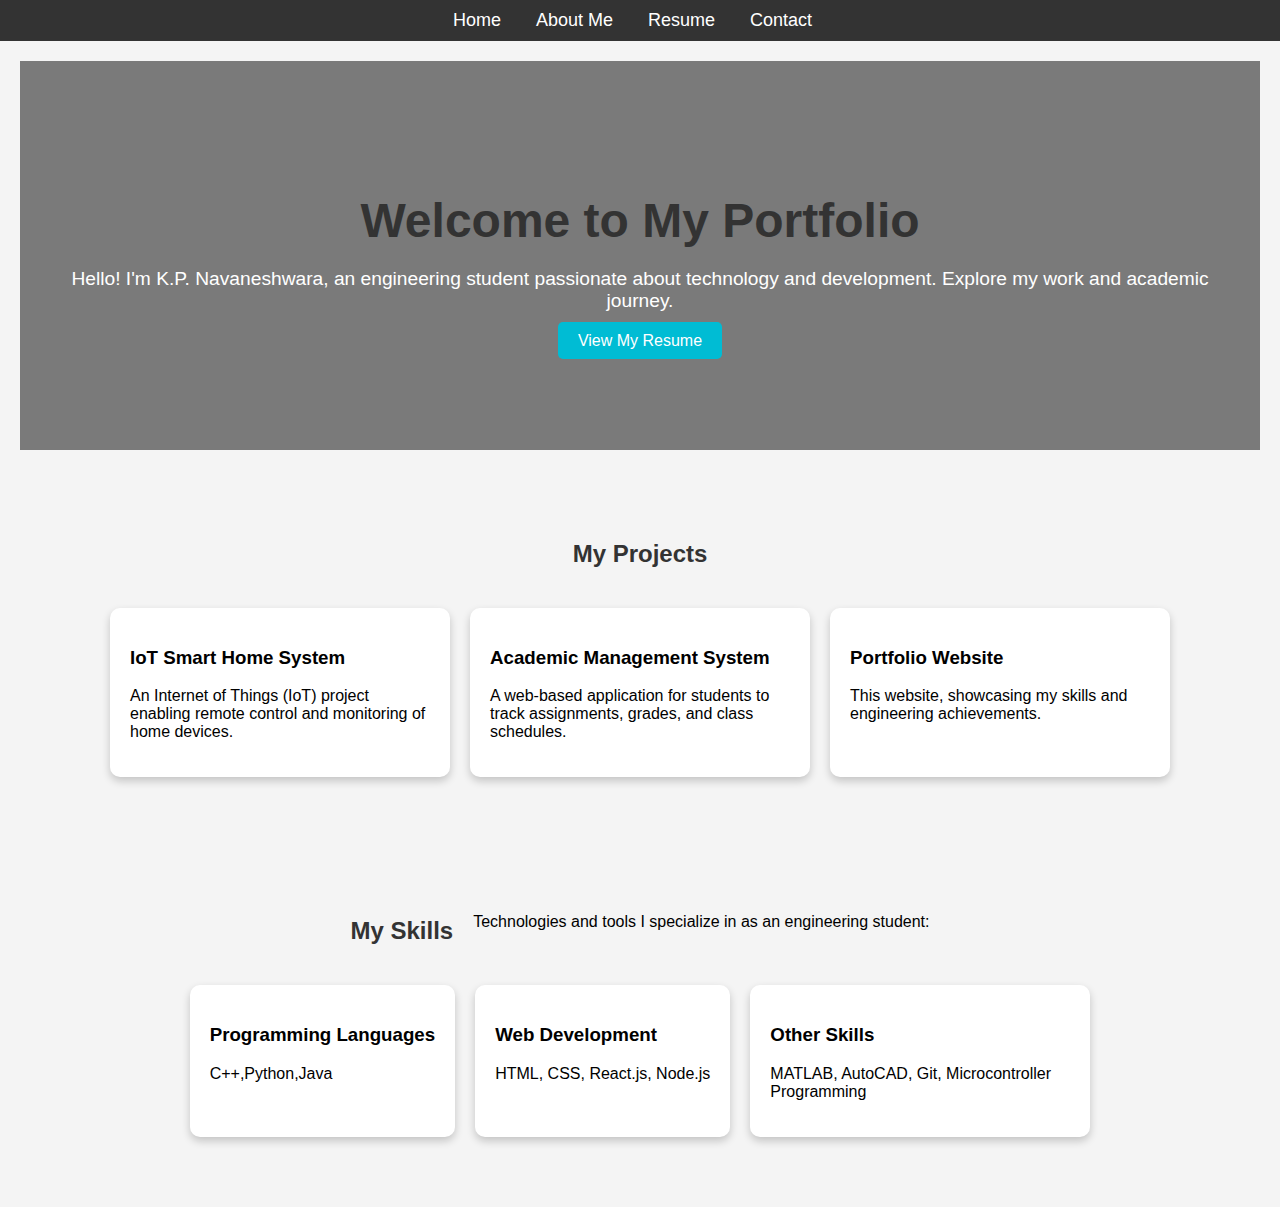
<file: index.html>
<!DOCTYPE html>
<html lang="en">
<head>
    <meta charset="UTF-8">
    <meta name="viewport" content="width=device-width, initial-scale=1.0">
    <title>K.P. Navaneshwara - Portfolio</title>
    <link rel="stylesheet" href="style.css">
    <style>
        /* Basic Styling */
        body {
            font-family: Arial, sans-serif;
            margin: 0;
            padding: 0;
            background-color: #f4f4f4;
        }

        header {
            background-color: #333;
            color: white;
            padding: 10px 0;
            position: sticky;
            top: 0;
            z-index: 1000;
        }

        nav ul {
            list-style-type: none;
            padding: 0;
            margin: 0;
            display: flex;
            justify-content: center;
            gap: 20px;
        }

        nav ul li a {
            color: white;
            text-decoration: none;
            font-size: 18px;
            transition: color 0.3s;
        }

        nav ul li a:hover {
            color: #00bcd4;
        }

        .intro {
            text-align: center;
            background: linear-gradient(rgba(0, 0, 0, 0.5), rgba(0, 0, 0, 0.5)), url('https://source.unsplash.com/1600x900/?engineering');
            background-size: cover;
            background-position: center;
            color: white;
            padding: 100px 20px;
        }

        .intro h1 {
            font-size: 3rem;
            margin-bottom: 20px;
        }

        .intro p {
            font-size: 1.2rem;
            margin-bottom: 20px;
        }

        .btn {
            padding: 10px 20px;
            background-color: #00bcd4;
            color: white;
            text-decoration: none;
            border-radius: 5px;
            font-size: 1rem;
            transition: background-color 0.3s;
        }

        .btn:hover {
            background-color: #0288a3;
        }

        section {
            padding: 50px 20px;
            text-align: center;
        }

        .projects, .skills {
            display: flex;
            flex-wrap: wrap;
            justify-content: center;
            gap: 20px;
        }

        .card {
            background: white;
            border-radius: 10px;
            box-shadow: 0 4px 8px rgba(0, 0, 0, 0.2);
            padding: 20px;
            max-width: 300px;
            text-align: left;
            transition: transform 0.3s;
        }

        .card:hover {
            transform: scale(1.05);
        }

        footer {
            text-align: center;
            padding: 20px;
            background-color: #333;
            color: white;
        }
    </style>
</head>
<body>
    <header>
        <nav>
            <ul>
                <li><a href="index.html">Home</a></li>
                <li><a href="about.html">About Me</a></li>
                <li><a href="resume1.html">Resume</a></li>
                <li><a href="contact.html">Contact</a></li>
            </ul>
        </nav>
    </header>

    <!-- Hero Section -->
    <section class="intro">
        <h1>Welcome to My Portfolio</h1>
        <p>Hello! I'm K.P. Navaneshwara, an engineering student passionate about technology and development. Explore my work and academic journey.</p>
        <a href="portfolior.html" class="btn">View My Resume</a>
    </section>

    <!-- Projects Section -->
    <section class="projects">
        <h2>My Projects</h2>
        <div class="projects">
            <div class="card">
                <h3>IoT Smart Home System</h3>
                <p>An Internet of Things (IoT) project enabling remote control and monitoring of home devices.</p>
            </div>
            <div class="card">
                <h3>Academic Management System</h3>
                <p>A web-based application for students to track assignments, grades, and class schedules.</p>
            </div>
            <div class="card">
                <h3>Portfolio Website</h3>
                <p>This website, showcasing my skills and engineering achievements.</p>
            </div>
        </div>
    </section>

    <!-- Skills Section -->
    <section class="skills">
        <h2>My Skills</h2>
        <p>Technologies and tools I specialize in as an engineering student:</p>
        <div class="skills">
            <div class="card">
                <h3>Programming Languages</h3>
                <p>C++,Python,Java</p>
            </div>
            <div class="card">
                <h3>Web Development</h3>
                <p>HTML, CSS, React.js, Node.js</p>
            </div>
            <div class="card">
                <h3>Other Skills</h3>
                <p>MATLAB, AutoCAD, Git, Microcontroller Programming</p>
            </div>
        </div>
    </section>

   
</body>
</html>
</file>
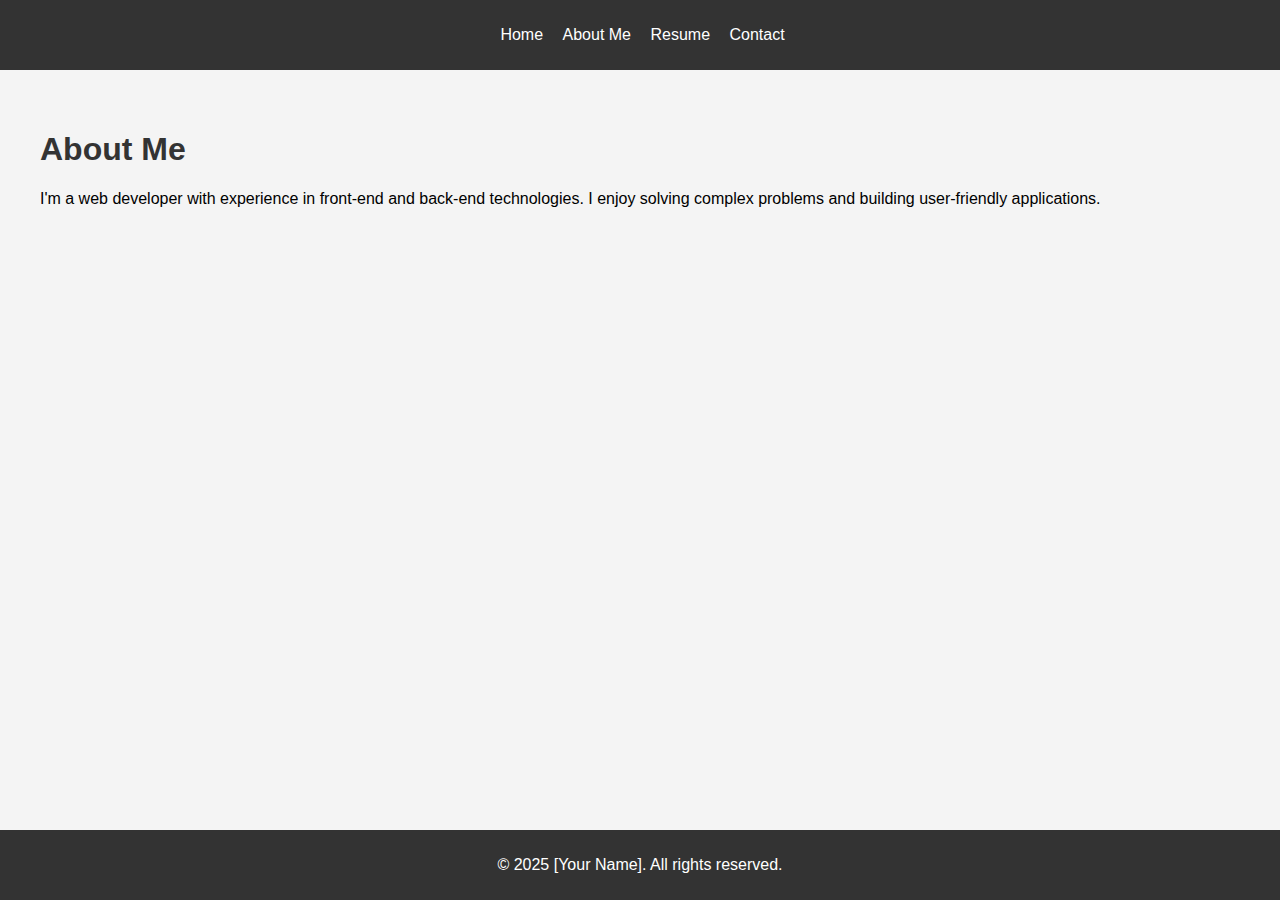
<file: about.html>
<!DOCTYPE html>
<html lang="en">
<head>
    <meta charset="UTF-8">
    <meta name="viewport" content="width=device-width, initial-scale=1.0">
    <title>About Me - My Portfolio</title>
    <link rel="stylesheet" href="style.css">
</head>
<body>
    <header>
        <nav>
            <ul>
                <li><a href="index.html">Home</a></li>
                <li><a href="about.html">About Me</a></li>
                <li><a href="resume1 .html">Resume</a></li>
                <li><a href="contact.html">Contact</a></li>
            </ul>
        </nav>
    </header>

    <section class="about">
        <h1>About Me</h1>
        <p>I'm a web developer with experience in front-end and back-end technologies. I enjoy solving complex problems and building user-friendly applications.</p>
    </section>

    <footer>
        <p>&copy; 2025 [Your Name]. All rights reserved.</p>
    </footer>
</body>
</html>
</file>
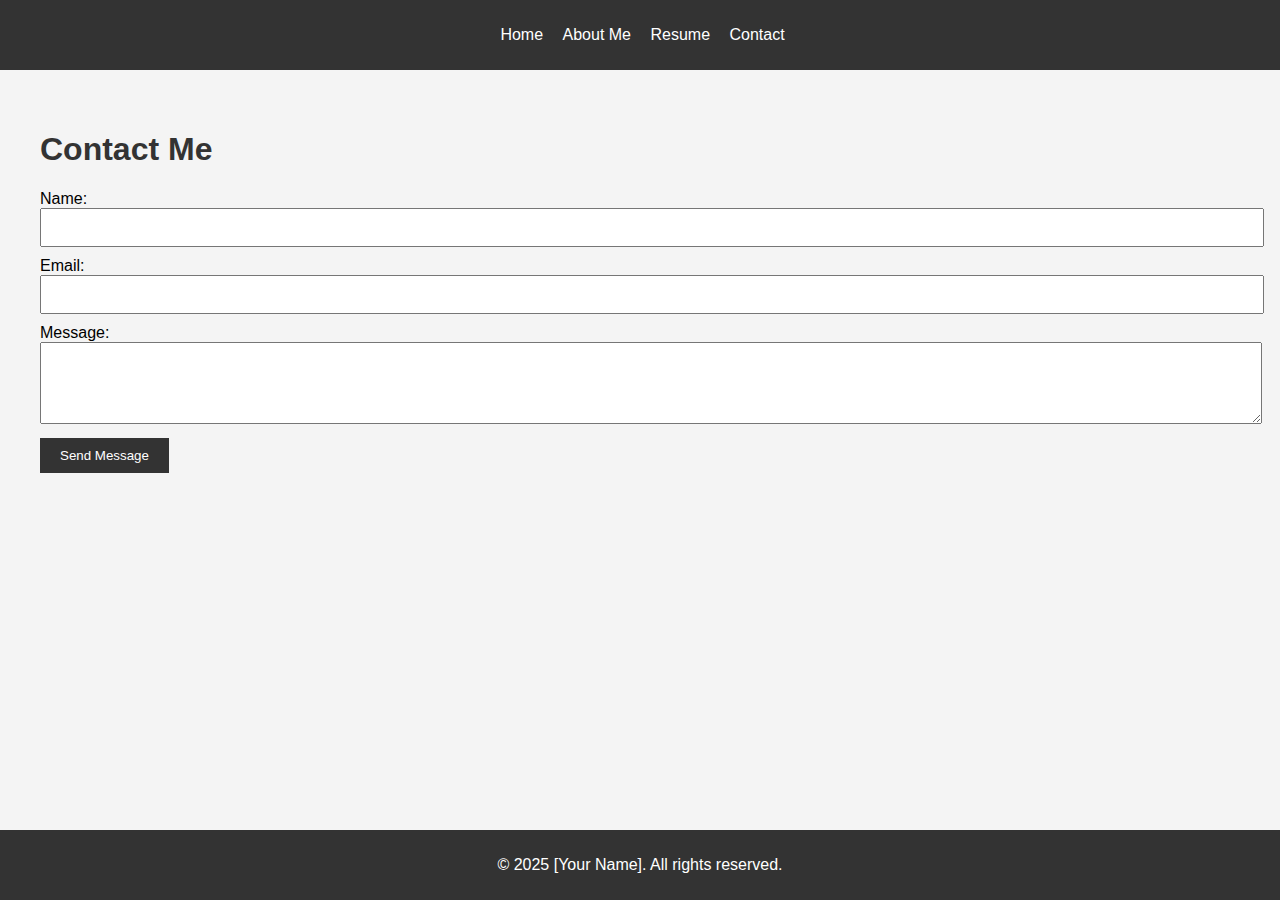
<file: contact.html>
<!DOCTYPE html>
<html lang="en">
<head>
    <meta charset="UTF-8">
    <meta name="viewport" content="width=device-width, initial-scale=1.0">
    <title>Contact - My Portfolio</title>
    <link rel="stylesheet" href="style.css">
</head>
<body>
    <header>
        <nav>
            <ul>
                <li><a href="index.html">Home</a></li>
                <li><a href="about.html">About Me</a></li>
                <li><a href="resume.html">Resume</a></li>
                <li><a href="contact.html">Contact</a></li>
            </ul>
        </nav>
    </header>

    <section class="contact">
        <h1>Contact Me</h1>
        <form action="#" method="post">
            <label for="name">Name:</label>
            <input type="text" id="name" name="name" required>

            <label for="email">Email:</label>
            <input type="email" id="email" name="email" required>

            <label for="message">Message:</label>
            <textarea id="message" name="message" rows="4" required></textarea>

            <button type="submit">Send Message</button>
        </form>
    </section>

    <footer>
        <p>&copy; 2025 [Your Name]. All rights reserved.</p>
    </footer>
</body>
</html>
</file>
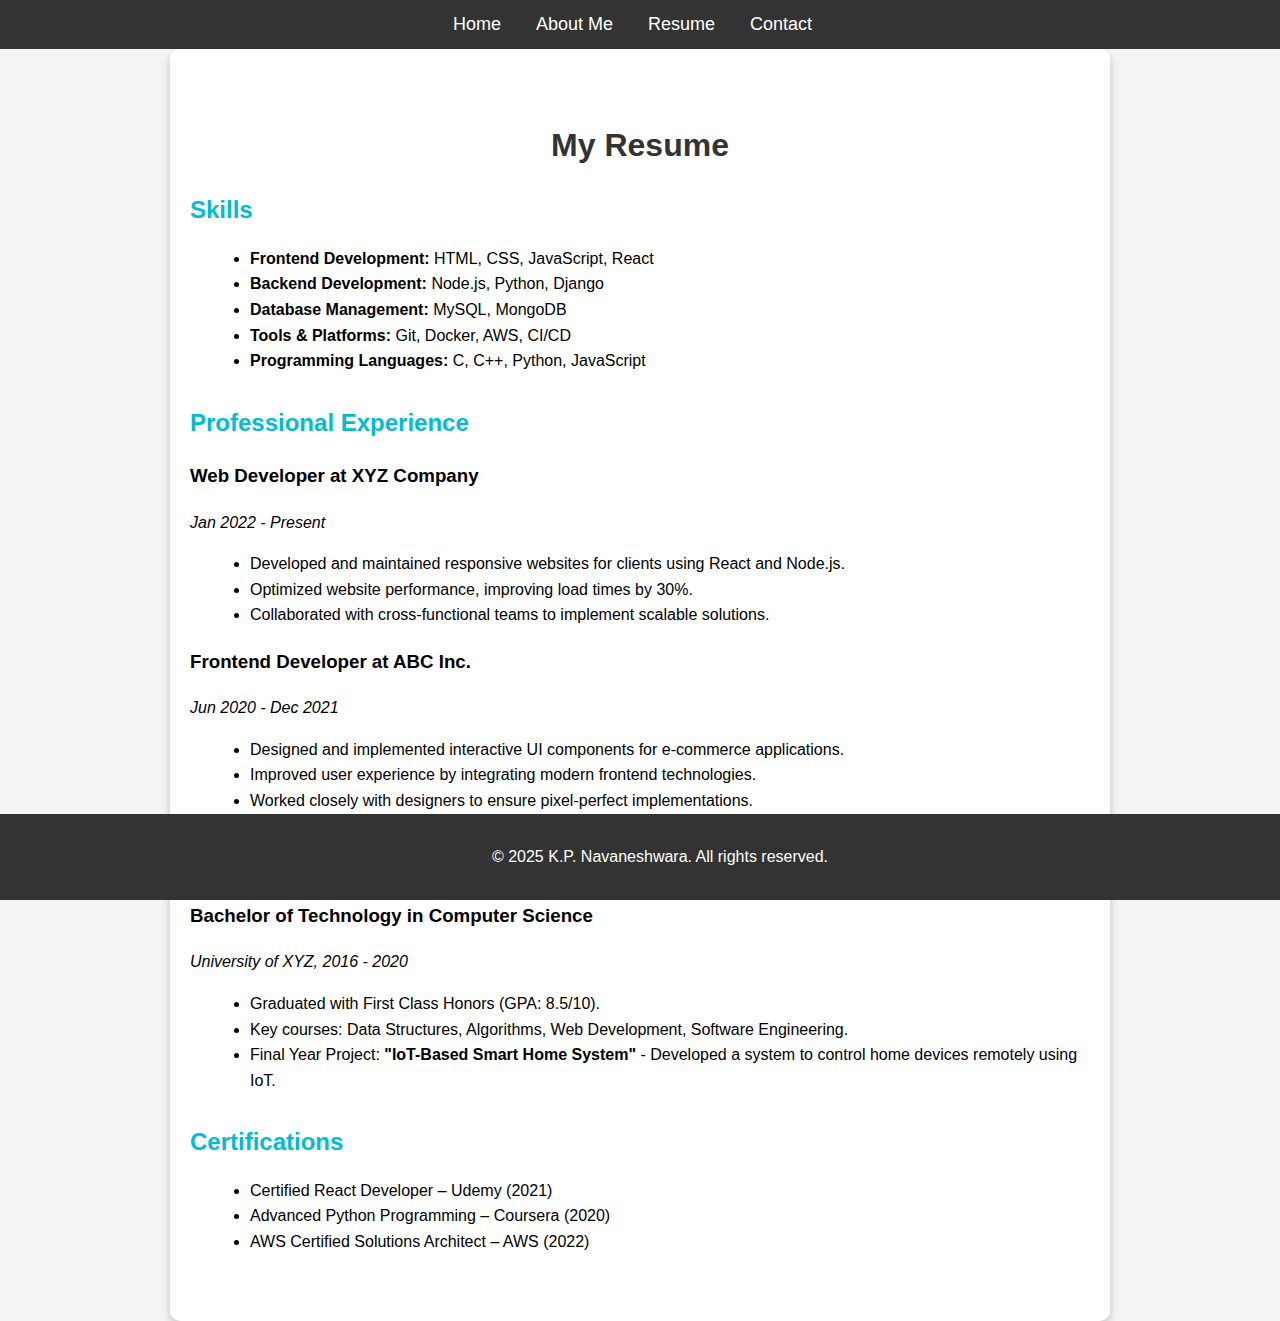
<file: resume.htm>
<!DOCTYPE html>
<html lang="en">
<head>
    <meta charset="UTF-8">
    <meta name="viewport" content="width=device-width, initial-scale=1.0">
    <title>Resume - My Portfolio</title>
    <link rel="stylesheet" href="style.css">
    <style>
        body {
            font-family: Arial, sans-serif;
            margin: 0;
            padding: 0;
            background-color: #f4f4f4;
            line-height: 1.6;
        }

        header {
            background-color: #333;
            color: white;
            padding: 10px 0;
            position: sticky;
            top: 0;
            z-index: 1000;
        }

        nav ul {
            list-style-type: none;
            display: flex;
            justify-content: center;
            gap: 20px;
            padding: 0;
            margin: 0;
        }

        nav ul li a {
            color: white;
            text-decoration: none;
            font-size: 18px;
            transition: color 0.3s;
        }

        nav ul li a:hover {
            color: #00bcd4;
        }

        .resume {
            padding: 50px 20px;
            max-width: 900px;
            margin: auto;
            background: white;
            border-radius: 10px;
            box-shadow: 0 4px 8px rgba(0, 0, 0, 0.2);
        }

        .resume h1 {
            text-align: center;
            color: #333;
            margin-bottom: 20px;
        }

        h2 {
            color: #00bcd4;
            margin-bottom: 10px;
        }

        ul {
            list-style: disc;
            margin-left: 20px;
        }

        p {
            margin: 10px 0;
        }

        .experience, .education, .skills {
            margin-bottom: 30px;
        }

        footer {
            text-align: center;
            padding: 20px;
            background-color: #333;
            color: white;
        }
    </style>
</head>
<body>
    <header>
        <nav>
            <ul>
                <li><a href="index.html">Home</a></li>
                <li><a href="about.html">About Me</a></li>
                <li><a href="resume.html">Resume</a></li>
                <li><a href="contact.html">Contact</a></li>
            </ul>
        </nav>
    </header>

    <section class="resume">
        <h1>My Resume</h1>

        <!-- Skills Section -->
        <div class="skills">
            <h2>Skills</h2>
            <ul>
                <li><strong>Frontend Development:</strong> HTML, CSS, JavaScript, React</li>
                <li><strong>Backend Development:</strong> Node.js, Python, Django</li>
                <li><strong>Database Management:</strong> MySQL, MongoDB</li>
                <li><strong>Tools & Platforms:</strong> Git, Docker, AWS, CI/CD</li>
                <li><strong>Programming Languages:</strong> C, C++, Python, JavaScript</li>
            </ul>
        </div>

        <!-- Experience Section -->
        <div class="experience">
            <h2>Professional Experience</h2>
            <div>
                <h3>Web Developer at XYZ Company</h3>
                <p><em>Jan 2022 - Present</em></p>
                <ul>
                    <li>Developed and maintained responsive websites for clients using React and Node.js.</li>
                    <li>Optimized website performance, improving load times by 30%.</li>
                    <li>Collaborated with cross-functional teams to implement scalable solutions.</li>
                </ul>
            </div>
            <div>
                <h3>Frontend Developer at ABC Inc.</h3>
                <p><em>Jun 2020 - Dec 2021</em></p>
                <ul>
                    <li>Designed and implemented interactive UI components for e-commerce applications.</li>
                    <li>Improved user experience by integrating modern frontend technologies.</li>
                    <li>Worked closely with designers to ensure pixel-perfect implementations.</li>
                </ul>
            </div>
        </div>

        <!-- Education Section -->
        <div class="education">
            <h2>Education</h2>
            <div>
                <h3>Bachelor of Technology in Computer Science</h3>
                <p><em>University of XYZ, 2016 - 2020</em></p>
                <ul>
                    <li>Graduated with First Class Honors (GPA: 8.5/10).</li>
                    <li>Key courses: Data Structures, Algorithms, Web Development, Software Engineering.</li>
                    <li>Final Year Project: <strong>"IoT-Based Smart Home System"</strong> - Developed a system to control home devices remotely using IoT.</li>
                </ul>
            </div>
        </div>

        <!-- Certifications Section -->
        <div class="certifications">
            <h2>Certifications</h2>
            <ul>
                <li>Certified React Developer – Udemy (2021)</li>
                <li>Advanced Python Programming – Coursera (2020)</li>
                <li>AWS Certified Solutions Architect – AWS (2022)</li>
            </ul>
        </div>
    </section>

    <footer>
        <p>&copy; 2025 K.P. Navaneshwara. All rights reserved.</p>
    </footer>
</body>
</html>
</file>
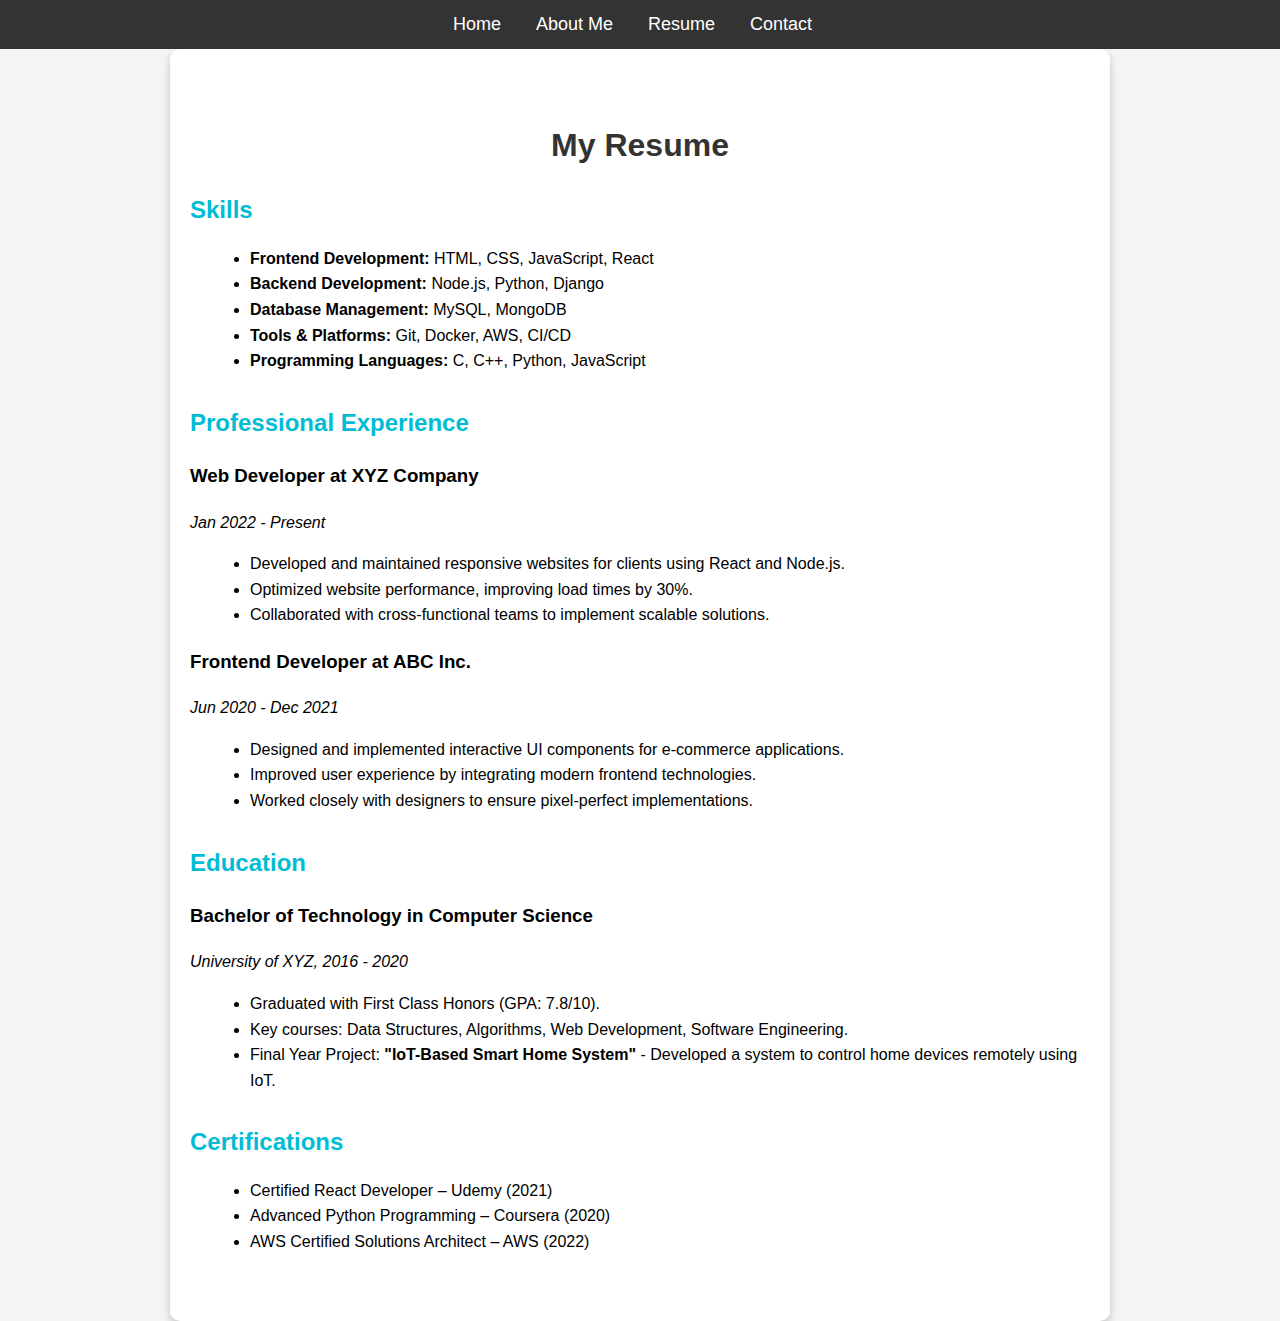
<file: resume1.html>
<!DOCTYPE html>
<html lang="en">
<head>
    <meta charset="UTF-8">
    <meta name="viewport" content="width=device-width, initial-scale=1.0">
    <title>Resume - My Portfolio</title>
    <link rel="stylesheet" href="style.css">
    <style>
        body {
            font-family: Arial, sans-serif;
            margin: 0;
            padding: 0;
            background-color: #f4f4f4;
            line-height: 1.6;
        }

        header {
            background-color: #333;
            color: white;
            padding: 10px 0;
            position: sticky;
            top: 0;
            z-index: 1000;
        }

        nav ul {
            list-style-type: none;
            display: flex;
            justify-content: center;
            gap: 20px;
            padding: 0;
            margin: 0;
        }

        nav ul li a {
            color: white;
            text-decoration: none;
            font-size: 18px;
            transition: color 0.3s;
        }

        nav ul li a:hover {
            color: #00bcd4;
        }

        .resume {
            padding: 50px 20px;
            max-width: 900px;
            margin: auto;
            background: white;
            border-radius: 10px;
            box-shadow: 0 4px 8px rgba(0, 0, 0, 0.2);
        }

        .resume h1 {
            text-align: center;
            color: #333;
            margin-bottom: 20px;
        }

        h2 {
            color: #00bcd4;
            margin-bottom: 10px;
        }

        ul {
            list-style: disc;
            margin-left: 20px;
        }

        p {
            margin: 10px 0;
        }

        .experience, .education, .skills {
            margin-bottom: 30px;
        }

        footer {
            text-align: center;
            padding: 20px;
            background-color: #333;
            color: white;
        }
    </style>
</head>
<body>
    <header>
        <nav>
            <ul>
                <li><a href="index.html">Home</a></li>
                <li><a href="about.html">About Me</a></li>
                <li><a href="resume1.html">Resume</a></li>
                <li><a href="contact.html">Contact</a></li>
            </ul>
        </nav>
    </header>

    <section class="resume">
        <h1>My Resume</h1>




        <!-- Skills Section -->
        <div class="skills">
            <h2>Skills</h2>
            <ul>
                <li><strong>Frontend Development:</strong> HTML, CSS, JavaScript, React</li>
                <li><strong>Backend Development:</strong> Node.js, Python, Django</li>
                <li><strong>Database Management:</strong> MySQL, MongoDB</li>
                <li><strong>Tools & Platforms:</strong> Git, Docker, AWS, CI/CD</li>
                <li><strong>Programming Languages:</strong> C, C++, Python, JavaScript</li>
            </ul>
        </div>

        <!-- Experience Section -->
        <div class="experience">
            <h2>Professional Experience</h2>
            <div>
                <h3>Web Developer at XYZ Company</h3>
                <p><em>Jan 2022 - Present</em></p>
                <ul>
                    <li>Developed and maintained responsive websites for clients using React and Node.js.</li>
                    <li>Optimized website performance, improving load times by 30%.</li>
                    <li>Collaborated with cross-functional teams to implement scalable solutions.</li>
                </ul>
            </div>
            <div>
                <h3>Frontend Developer at ABC Inc.</h3>
                <p><em>Jun 2020 - Dec 2021</em></p>
                <ul>
                    <li>Designed and implemented interactive UI components for e-commerce applications.</li>
                    <li>Improved user experience by integrating modern frontend technologies.</li>
                    <li>Worked closely with designers to ensure pixel-perfect implementations.</li>
                </ul>
            </div>
        </div>

        <!-- Education Section -->
        <div class="education">
            <h2>Education</h2>
            <div>
                <h3>Bachelor of Technology in Computer Science</h3>
                <p><em>University of XYZ, 2016 - 2020</em></p>
                <ul>
                    <li>Graduated with First Class Honors (GPA: 7.8/10).</li>
                    <li>Key courses: Data Structures, Algorithms, Web Development, Software Engineering.</li>
                    <li>Final Year Project: <strong>"IoT-Based Smart Home System"</strong> - Developed a system to control home devices remotely using IoT.</li>
                </ul>
            </div>
        </div>

        <!-- Certifications Section -->
        <div class="certifications">
            <h2>Certifications</h2>
            <ul>
                <li>Certified React Developer – Udemy (2021)</li>
                <li>Advanced Python Programming – Coursera (2020)</li>
                <li>AWS Certified Solutions Architect – AWS (2022)</li>
            </ul>
        </div>
    </section>

   
</body>
</html>
</file>
<file: style.css>
body {
    font-family: Arial, sans-serif;
    margin: 0;
    padding: 0;
    background-color: #f4f4f4;
}

header {
    background-color: #333;
    color: white;
    padding: 10px 0;
    text-align: center;
}

nav ul {
    list-style-type: none;
    padding: 0;
}

nav ul li {
    display: inline;
    margin-right: 15px;
}

nav ul li a {
    color: white;
    text-decoration: none;
}

footer {
    text-align: center;
    padding: 10px 0;
    background-color: #333;
    color: white;
    position: absolute;
    width: 100%;
    bottom: 0;
}

section {
    padding: 20px;
    margin: 20px;
}

h1, h2 {
    color: #333;
}

ul {
    list-style-type: disc;
    margin-left: 20px;
}

form input, form textarea {
    width: 100%;
    padding: 10px;
    margin-bottom: 10px;
}

button {
    padding: 10px 20px;
    background-color: #333;
    color: white;
    border: none;
    cursor: pointer;
}

button:hover {
    background-color: #555;
}
</file>
